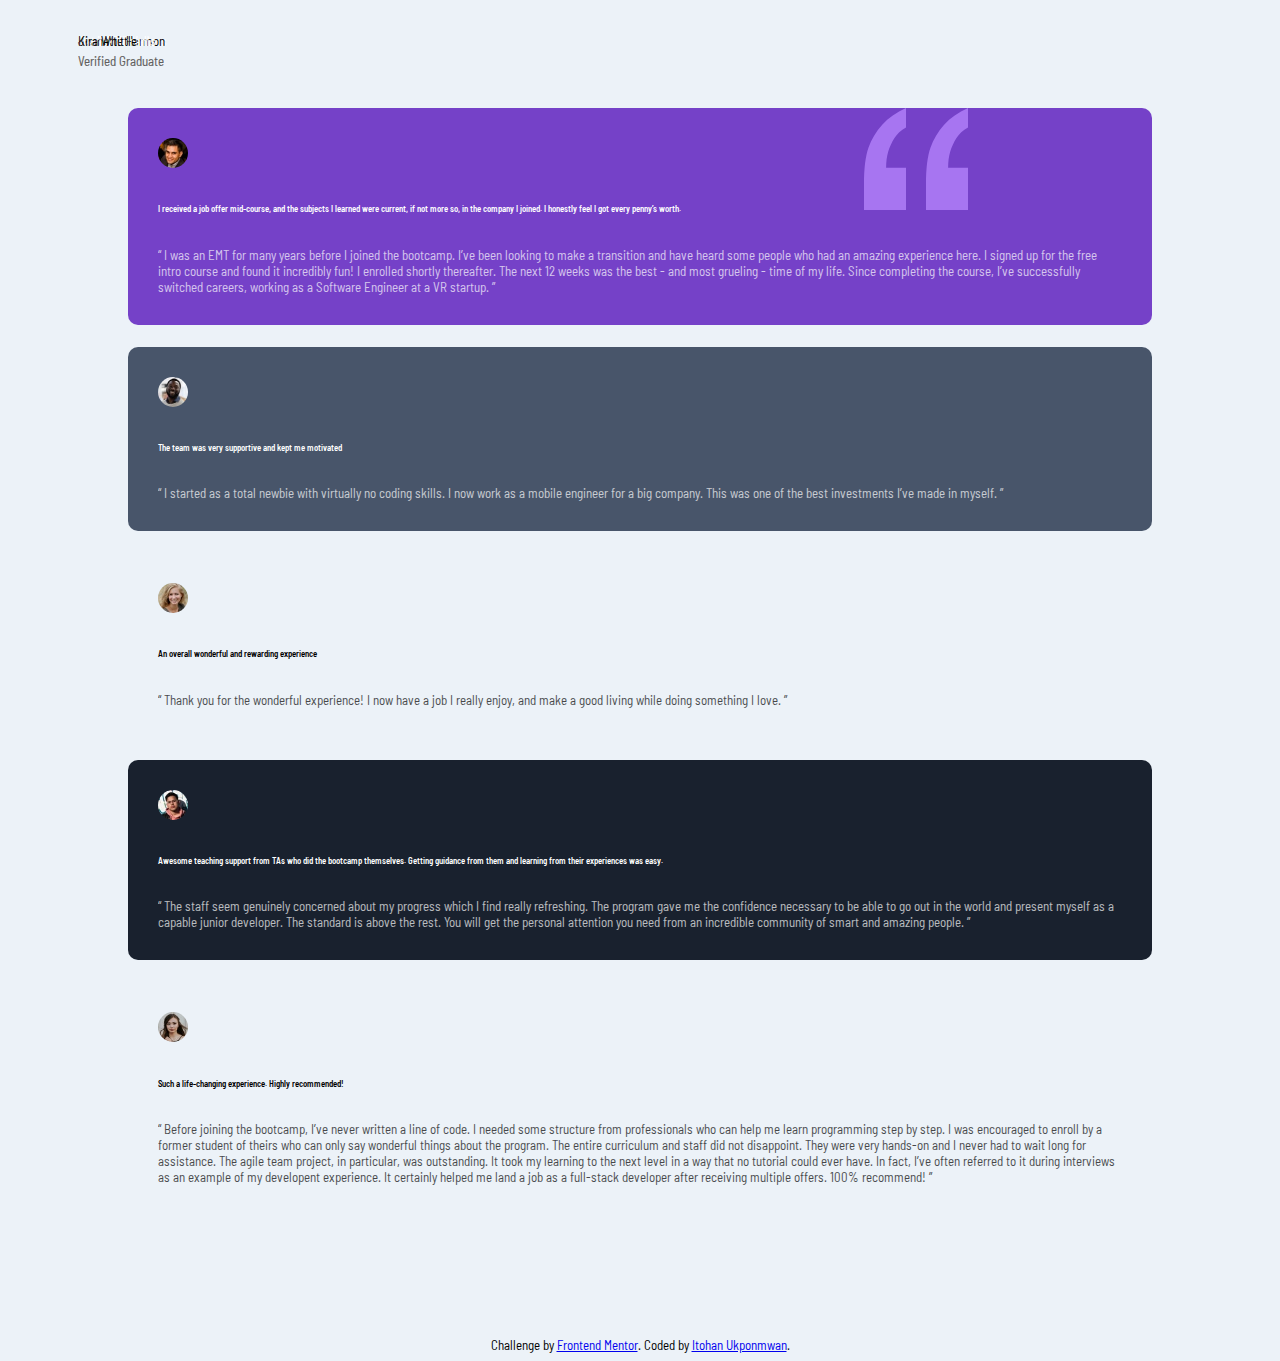
<file: testimonials-grid-section-main/index.html>
<!DOCTYPE html>
<html lang="en">

<head>
  <meta charset="UTF-8">
  <meta name="viewport" content="width=device-width, initial-scale=1.0">
  <!-- displays site properly based on user's device -->

  <!-- Page Icon -->
  <link rel="icon" type="image/png" sizes="32x32" href="./images/favicon-32x32.png">

  <title>Frontend Mentor | [Challenge Name Here]</title>

  <!-- Bootstrap stylesheet -->
  <link href="https://cdn.jsdelivr.net/npm/bootstrap@5.0.0-beta1/dist/css/bootstrap.min.css" rel="stylesheet"
    integrity="sha384-giJF6kkoqNQ00vy+HMDP7azOuL0xtbfIcaT9wjKHr8RbDVddVHyTfAAsrekwKmP1" crossorigin="anonymous">

  <!-- Font -->
  <link rel="preconnect" href="https://fonts.gstatic.com">
  <link href="https://fonts.googleapis.com/css2?family=Barlow+Semi+Condensed:wght@500;600&display=swap"
    rel="stylesheet">
  <!-- Local Stylesheet -->
  <link rel="stylesheet" href="css/styles.css">



</head>

<body>

  <div class="container-fluid">
    <div class="row">
      <div class="col-lg-9">
        <div class="row">
          <div class="col-lg-8">
            <div class="daniel colored card">
              <img class="card-img" src="images/image-daniel.jpg" alt="daniel-img">
              <p class="name">Daniel Clifford</p>
              <p class="graduate">Verified Graduate</p>
              <h6 class="review-heading">
                I received a job offer mid-course, and the subjects I learned were current, if not more so,
                in the company I joined. I honestly feel I got every penny’s worth.
              </h6>
              <p class="review">
                “ I was an EMT for many years before I joined the bootcamp. I’ve been looking to make a
                transition and have heard some people who had an amazing experience here. I signed up
                for the free intro course and found it incredibly fun! I enrolled shortly thereafter.
                The next 12 weeks was the best - and most grueling - time of my life. Since completing
                the course, I’ve successfully switched careers, working as a Software Engineer at a VR startup. ”
              </p>
            </div>
          </div>

          <div class="col-lg-4">
            <div class="jonathan colored  card">
              <img class="card-img" src="images/image-jonathan.jpg" alt="jona-img">
              <p class="name">Jonathan Walters</p>
              <p class="graduate">Verified Graduate</p>
              <h6 class="review-heading">
                The team was very supportive and kept me motivated
              </h6>
              <p class="review">
                “ I started as a total newbie with virtually no coding skills. I now work as a mobile engineer
                for a big company. This was one of the best investments I’ve made in myself. ”
              </p>
            </div>
          </div>
        </div>
        <div class="row">
          <div class="col-lg-4">
            <div class="card">
              <img class="card-img" src="images/image-jeanette.jpg" alt="jona-img">
              <p class="name">Jeanette Harmon</p>
              <p class="graduate">Verified Graduate</p>
              <h6 class="review-heading">
                An overall wonderful and rewarding experience
              </h6>
              <p class="review">
                “ Thank you for the wonderful experience! I now have a job I really enjoy, and make a good living
                while doing something I love. ”
              </p>
            </div>
          </div>

          <div class="col-lg-8">
            <div class="patrick colored card">
              <img class="card-img" src="images/image-patrick.jpg" alt="jona-img">
              <p class="name">Patrick Abrams</p>
              <p class="graduate">Verified Graduate</p>
              <h6 class="review-heading">
                Awesome teaching support from TAs who did the bootcamp themselves. Getting guidance from them and
                learning from their experiences was easy.
              </h6>
              <p class="review">
                “ The staff seem genuinely concerned about my progress which I find really refreshing. The program
                gave me the confidence necessary to be able to go out in the world and present myself as a capable
                junior developer. The standard is above the rest. You will get the personal attention you need from
                an incredible community of smart and amazing people. ”
              </p>
            </div>
          </div>
        </div>
      </div>

      <div class="col-lg-3">
        <div class="card">
          <img class="card-img" src="images/image-kira.jpg" alt="jona-img">
          <p class="name"> Kira Whittle</p>
          <p class="graduate">Verified Graduate</p>
          <h6 class="review-heading">
            Such a life-changing experience. Highly recommended!
          </h6>
          <p class="review">
            “ Before joining the bootcamp, I’ve never written a line of code. I needed some structure from
            professionals who can help me learn programming step by step. I was encouraged to enroll by a former
            student of theirs who can only say wonderful things about the program. The entire curriculum and staff
            did not disappoint. They were very hands-on and I never had to wait long for assistance. The agile team
            project, in particular, was outstanding. It took my learning to the next level in a way that no tutorial
            could ever have. In fact, I’ve often referred to it during interviews as an example of my developent
            experience. It certainly helped me land a job as a full-stack developer after receiving multiple offers.
            100% recommend! ”
          </p>

        </div>
      </div>
    </div>
  </div>

  <div class="attribution">
    Challenge by <a href="https://www.frontendmentor.io?ref=challenge" target="_blank">Frontend Mentor</a>.
    Coded by <a href="https://www.frontendmentor.io/profile/itohan-uk">Itohan Ukponmwan</a>.
  </div>
</body>

</html>
</file>
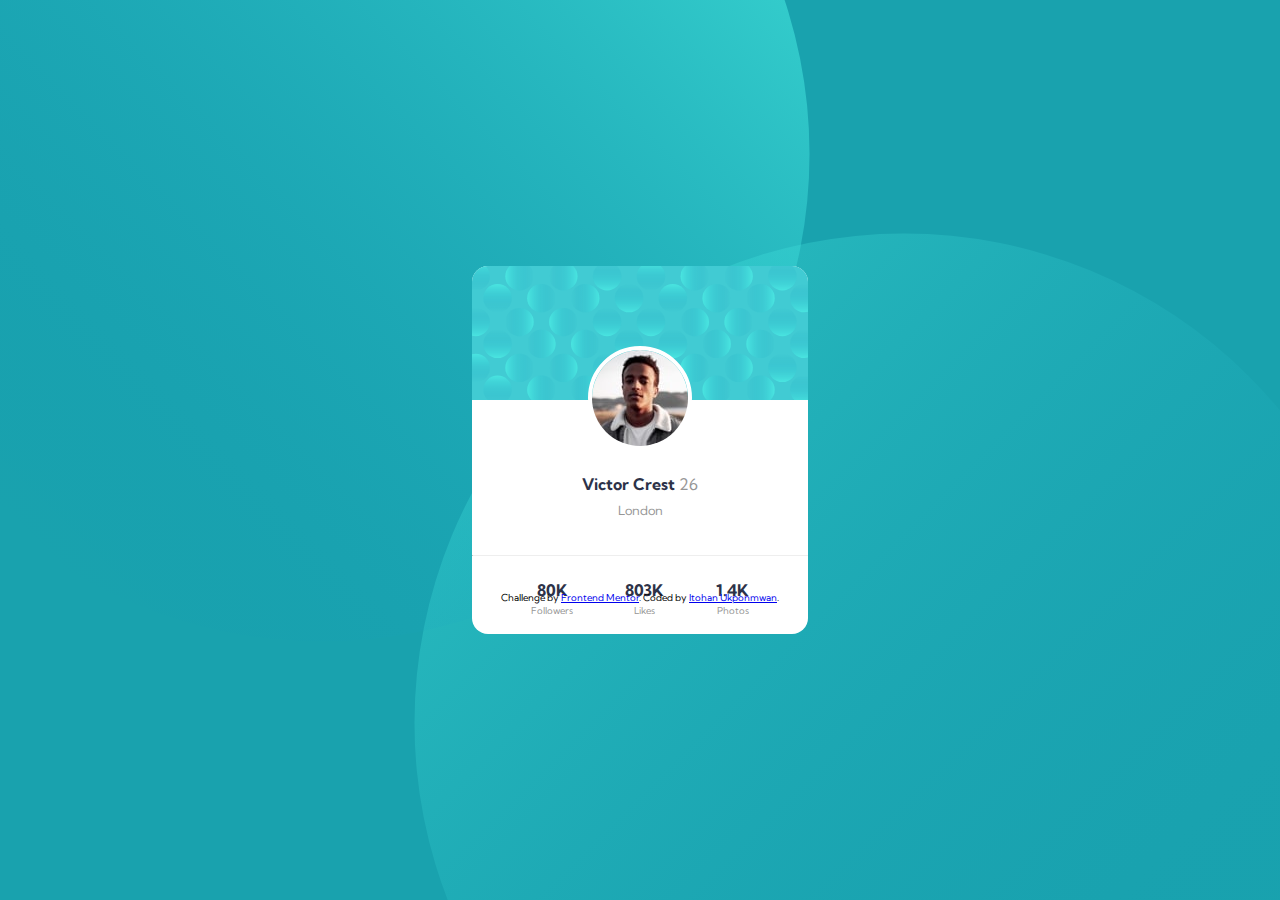
<file: profile-card-component-main/profile-card-component/index.html>
<!DOCTYPE html>
<html lang="en">
<head>
    <meta charset="UTF-8">
    <meta name="viewport" content="width=device-width, initial-scale=1.0">
    <title>Frontend Mentor | Profile card component</title>
    <link rel="icon" type="image/png" sizes="32x32" href="./images/favicon-32x32.png"> 
    <link rel="stylesheet" href="css/styles.css">
    <link rel="preconnect" href="https://fonts.gstatic.com">
    <link href="https://fonts.googleapis.com/css2?family=Kumbh+Sans:wght@400;700&display=swap" rel="stylesheet">
</head>
<body>
    
    <div class="card"> 
        <img class="card-img" src="images/bg-pattern-card.svg" alt="card-pattern">
        <img class="victor" src="images/image-victor.jpg" alt="victor">
        <p class="name"> Victor Crest <Span class="age">26</Span></p>
        <p class="location"> London </p>
        <hr class="line">
        <div class="follow">
            <p class="num">80K</p>
            <p class="word">Followers</p>
        </div>
        <div class="likes">
            <p class="num">803K</p>
            <p class="word">Likes</p>
        </div>
        <div class="photos">
            <p class="num">1.4K</p>
            <p class="word">Photos</p>
        </div>
    </div>
    <div class="attribution">
        Challenge by <a href="https://www.frontendmentor.io?ref=challenge" target="_blank">Frontend Mentor</a>. 
        Coded by <a href="#">Itohan Ukponmwan</a>.
    </div>
   
</body>
</html>
</file>
<file: testimonials-grid-section-main/css/styles.css>
body {
    font-family: 'Barlow Semi Condensed', sans-serif;
    font-size: 13px;
    background-color: hsl(210, 46%, 95%);
}

.container-fluid {
    padding: 100px 120px;
}

.card {
    padding: 30px;
    border-radius: 10px;
    margin-bottom: 22px;

}

.card-img {
    border-radius: 100%;
    width: 30px;
}

.name {
    position: absolute;
    top: 20px;
    left: 78px;
}

.graduate {
    position: absolute;
    top: 40px;
    left: 78px;
    opacity: 50%;
}

.review-heading {
    padding: 12px 0;
    font-weight: 600;
}
.review {
    opacity: 70%;
    margin: 0;
}

.colored {
    color: white;
}


.daniel {
    background-color: hsl(263, 55%, 52%) ;
    background-image: url("../images/bg-pattern-quotation.svg");
    background-position: 80% 0%; 
    background-repeat: no-repeat, no-repeat;
}

.jonathan {
    background-color: hsl(217, 19%, 35%);
}

.patrick {
    background-color: hsl(219, 29%, 14%) ;
}

.attribution {
    text-align: center;
}
 
@media (max-width: 500px){
    .container-fluid {
        padding: 60px 20px;
    }

}
</file>
<file: profile-card-component-main/profile-card-component/css/styles.css>
body {
    background-color: hsl(185, 75%, 39%);
    text-align: center;
    margin: 0;
    font-family: 'Kumbh Sans', sans-serif;
    background-image: url("../images/bg-pattern-top.svg"), url("../images/bg-pattern-bottom.svg");
    background-position: left -10.5rem top -21rem, right -7rem bottom -75rem;
    background-repeat: no-repeat, no-repeat;
    
}

.card {
    height: 23rem;
    width: 21rem;
    background-color: white;
    display: inline-block;
    position: absolute;
    margin: auto;
    top: 0; left: 0; right: 0; bottom: 0;
    text-align: center;
    border-radius: 1rem;

}

.card-img {
    width: 21rem;
    position: absolute;
    display: inline-block;
    margin: auto;
    left: 0; right: 0;
    border-top-left-radius: 1rem;
    border-top-right-radius: 1rem;
}

.victor {
    position: absolute;
    left: 0; right: 0;
    margin: auto;
    top: 5rem;
    width: 6rem;
    border-radius: 50%;
    border: white solid 0.29rem;   
}

.name {
    position: relative;
    top: 12rem;
    font-weight: 700;
    color: hsl(229, 23%, 23%);
   
}

.age {
    font-weight: 400;
    color: hsl(0, 0%, 59%);
}

.location {
    position: relative;
    top: 11.5rem;
    font-weight: 400;
    font-size: 0.8rem;
    color: hsl(0, 0%, 59%);
}

.line {
    position: relative;
    top: 13rem;
    border-top: hsl(0, 0%, 59%);
}

.follow {
    position: relative;
    display: inline-block;
    top: 13rem;
    right: 3rem;
}


.likes {
    position: relative;
    display: inline-block;
    top: 13rem;
    margin: auto;
    left: 0; right: 0;
}

.photos {
    position: relative;
    display: inline-block;
    top: 13rem;
    left: 3rem;
}

.num {
    font-weight: 700;
    color: hsl(229, 23%, 23%);
    margin-bottom: 0.3rem;
}

.word {
    margin-block-start: 0;
    font-weight: 400;
    font-size: 0.6rem;
    color: hsl(0, 0%, 59%);
}

.attribution {
    font-size: 0.6rem;
    position: relative;
    top: 37rem;
}
</file>
